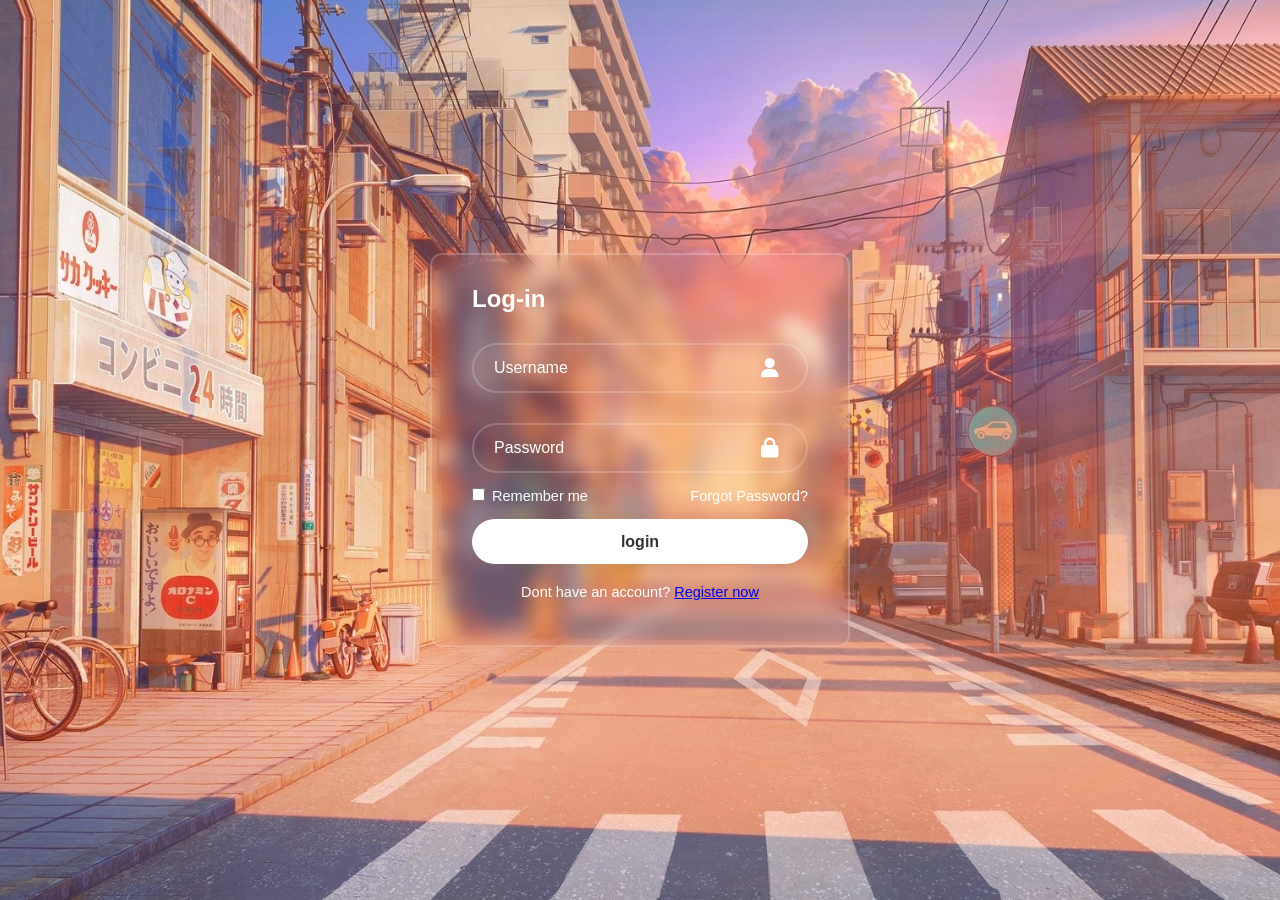
<file: index.html>
<!DOCTYPE html>
<html lang="en">
<head>
    <meta charset="UTF-8">
    <meta name="viewport" content="width=device-width, initial-scale=1.0">
    <link rel="stylesheet" href="/src/login.css">
    <link rel="stylesheet" href="https://cdnjs.cloudflare.com/ajax/libs/font-awesome/6.0.0-beta3/css/all.min.css">
    <link rel="stylesheet" href="https://unpkg.com/aos@2.3.1/dist/aos.css" />
    <link href='https://cdn.boxicons.com/fonts/brands/boxicons-brands.min.css' rel='stylesheet'>
    <title>Log-in form</title>
</head>
<body>

    <div class="wrapper">
        <div class="Log-in">
            <h2>Log-in</h2>
            <form onsubmit="loginRedirect(event)">
                <div class="input-box">
                    <span class="icon"><i class="fas fa-user"></i></span>
                    <input type="text" placeholder="Username" required>
                </div>
                <div class="input-box">
                    <span class="icon"><i class="fas fa-lock"></i></span>
                    <input type="password" placeholder="Password" required>
                </div>
                <div class="remember-forgot">
                    <label><input type="checkbox"> Remember me</label>
                    <a href="#">Forgot Password?</a>
                </div>
                <button type="submit" class="btn">login</button>
                <div class="register-link">
                    Dont have an account? <a href="#">Register now</a>
                </div>
            </form>
        </div>

    </div>

    <script src="/js/login.js"></script>
    
    
</body>
</html>
</file>
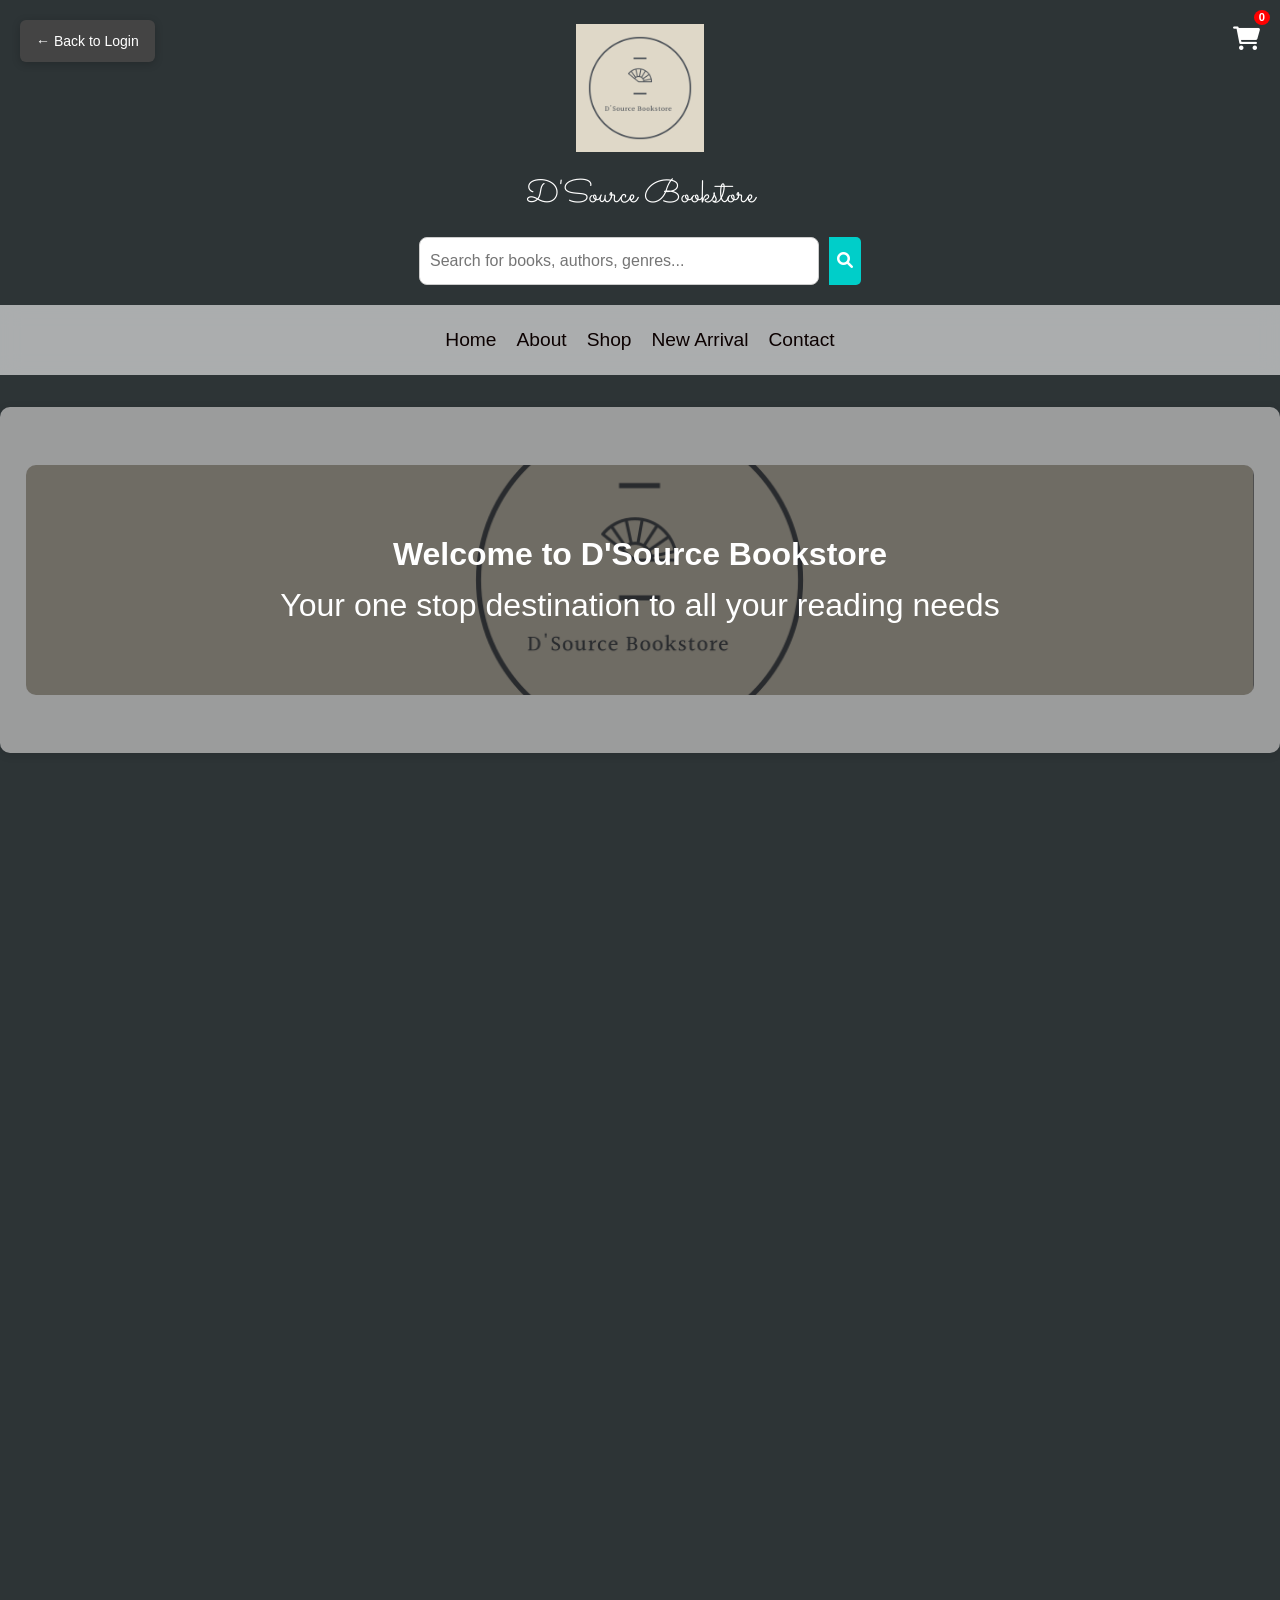
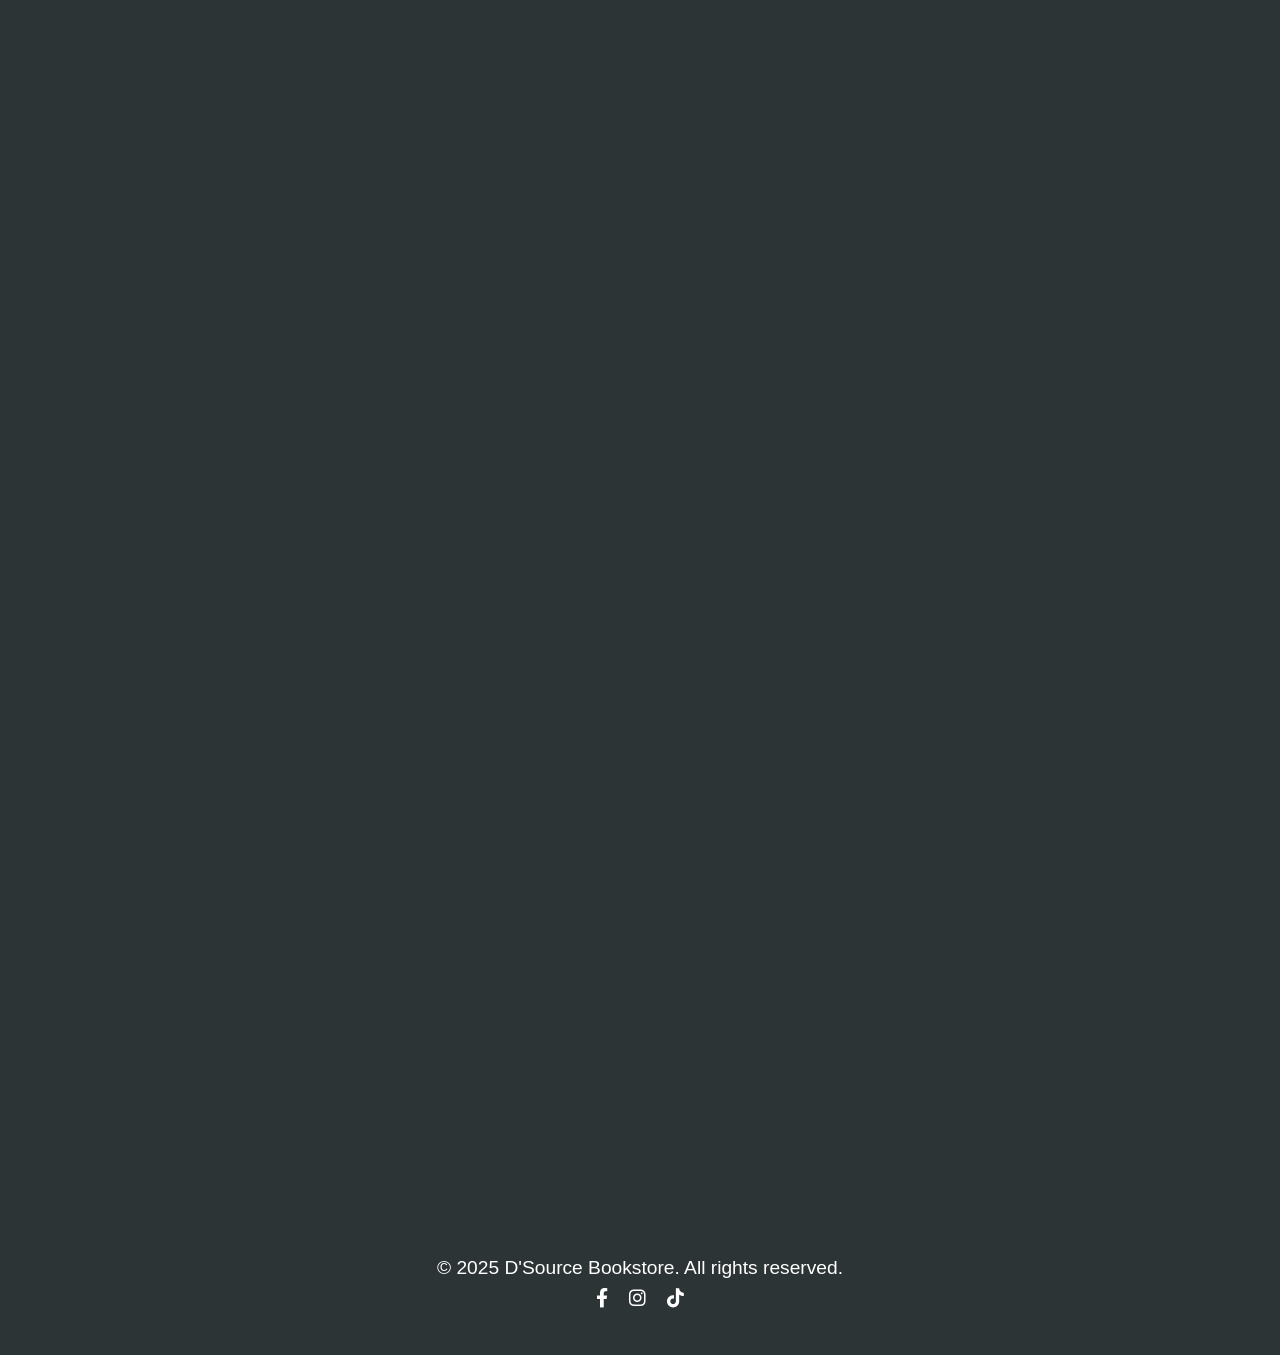
<file: home.html>
<!DOCTYPE html>
<html lang="en">
<head>
    <meta charset="UTF-8">
    <meta name="viewport" content="width=device-width, initial-scale=1.0">
    <link rel="stylesheet" href="/src/index.css">
    <link rel="stylesheet" href="https://cdnjs.cloudflare.com/ajax/libs/font-awesome/6.0.0-beta3/css/all.min.css">
    <link rel="stylesheet" href="https://unpkg.com/aos@2.3.1/dist/aos.css" />
    <link rel="preconnect" href="https://fonts.googleapis.com">
    <link rel="preconnect" href="https://fonts.gstatic.com" crossorigin>
    <link href="https://fonts.googleapis.com/css2?family=Sacramento&display=swap" rel="stylesheet">

    <title>E-commerce</title>

</head>
<body>
   

<header>

  <div class="menu-toggle" onclick="document.querySelector('.nav-bar').classList.toggle('active')">
  &#9776; <!-- hamburger icon -->
</div>

  <button onclick="goBackToLogin()" class="back-btn">← Back to Login</button>

<div class="logo">
    <img src="/images/logo.png" alt="logo">
    <h1>D'Source Bookstore</h1>
    <div class="Search">
    <input type="text" id="searchInput" placeholder="Search for books, authors, genres...">
    <button type="submit" onclick="searchBooks()">
        <i class="fas fa-search"></i>
    </button>
</div>

<div id="searchResults"></div>


    <div class="cart">
        <div class="cart-icon">
            <i class="fas fa-shopping-cart">
                <span class="cart-count">0</span>
            </i>
        </div>
    </div>



<nav class="nav-bar">
      <ul id="nav-links">
        <li><a href="#home">home</a></li>
        <li><a href="#about">about</a></li>
        <li><a href="#shop">shop</a></li>
        <li><a href="#new-arrival">new arrival</a></li>
        <li><a href="#contact">contact</a></li>
      </ul>
</nav>

<section id="home" data-aos="fade-up" class="container-hero">
    <div class="hero">
        <h2>Welcome to D'Source Bookstore</h2>
        <p>Your one stop destination to all your reading needs</p>
    </div>
</section>


        <section id="about"  data-aos="fade-up"  class="about-section">
          <div class="about-container">

            <div class="about-left" data-aos="fade-up">
                <h2>About us </h2>
          </div>
  
      <div class="about-right" data-aos="fade-up">
        <p>Welcome to D'Source Bookstore, we believe that books have the power to awaken the soul, expand the mind, and offer comfort through life’s deepest questions. Our collection is thoughtfully curated to guide readers on a journey through the mysteries of life, death, and the soul’s evolution.
          Founded by seekers for seekers, our mission is to create a sacred space for discovery whether you're exploring the meaning of existence, grieving a loss, or simply curious about the metaphysical. Each book we offer is a stepping stone on the path to greater self-awareness, healing, and spiritual insight.
          We are more than just a bookstore. We are a community of readers, thinkers, and soul travelers committed to exploring what lies beyond the physical and within the heart. Welcome to a place where words heal, inspire, and transcend. D'Source Bookstore Books that speak to the soul.</p>
      </div>
          </div>
        </section>

    <section id="shop" data-aos="fade-up">
            <h2>Shop</h2>
            <p>Explore our wide range of books</p>

<div class="book-grid">
  <div class="book-item" data-title="Book Title 1" data-price="99.9">
    <div class="book-image" style="background-image: url(/books/book1.jpg);"></div>
    <div class="book-info">
      <h3>The Book of Life</h3>
      <p>Author: Dr. Rajan Pandey</p>
      <p>Price: $99.9</p>
      <button class="add-to-cart">Add to Cart</button>
    </div>
  </div>

  <div class="book-item" data-title="Book Title 2" data-price="80">
    <div class="book-image" style="background-image: url(/books/book2.jpg);"></div>
    <div class="book-info">
      <h3>Build The Life You Want</h3>
      <p>Author: Arthur C. Brooks</p>
      <p>Price: $80</p>
      <button class="add-to-cart">Add to Cart</button>
    </div>
  </div>

  <div class="book-item" data-title="Book Title 3" data-price="80">
    <div class="book-image" style="background-image: url(/books/book3.jpg);"></div>
    <div class="book-info">
      <h3>The Power of Now</h3>
      <p>Author: Echkart Tolle</p>
      <p>Price: $80</p>
      <button class="add-to-cart">Add to Cart</button>
    </div>
  </div>

  <div class="book-item" data-title="Soul 1" data-price="99.9">
    <div class="book-image" style="background-image: url(/books/soul1.jpg);"></div>
    <div class="book-info">
      <h3>The Soul</h3>
      <p>Author: Paul Ham</p>
      <p>Price: $99.9</p>
      <button class="add-to-cart">Add to Cart</button>
    </div>
  </div>

  <div class="book-item" data-title="Soul 2" data-price="80">
    <div class="book-image" style="background-image: url(/books/soul2.jpg);"></div>
    <div class="book-info">
      <h3>The Books of Soul</h3>
      <p>Author: Mark Nepo</p>
      <p>Price: $80</p>
      <button class="add-to-cart">Add to Cart</button>
    </div>
  </div>

  <div class="book-item" data-title="Soul 3" data-price="80">
    <div class="book-image" style="background-image: url(/books/soul3.jpg);"></div>
    <div class="book-info">
      <h3>Journey of Souls</h3>
      <p>Author: Michael Newton</p>
      <p>Price: $80</p>
      <button class="add-to-cart">Add to Cart</button>
    </div>
  </div>

  <div class="book-item" data-title="Death 1" data-price="99.9">
    <div class="book-image" style="background-image: url(/books/death1.jpg);"></div>
    <div class="book-info">
      <h3>All The Living And The Dead</h3>
      <p>Author: Hayley Campbell</p>
      <p>Price: $99.9</p>
      <button class="add-to-cart">Add to Cart</button>
    </div>
  </div>

  <div class="book-item" data-title="Death 2" data-price="80">
    <div class="book-image" style="background-image: url(/books/death2.jpg);"></div>
    <div class="book-info">
      <h3>When Breath Comes Air</h3>
      <p>Author: Paul Kalanithi</p>
      <p>Price: $80</p>
      <button class="add-to-cart">Add to Cart</button>
    </div>
  </div>

  <div class="book-item" data-title="Death 3" data-price="80">
    <div class="book-image" style="background-image: url(/books/death3.jpg);"></div>
    <div class="book-info">
      <h3>Things I've Learn From Dying</h3>
      <p>Author: David R. Dow</p>
      <p>Price: $80</p>
      <button class="add-to-cart">Add to Cart</button>
    </div>
  </div>
</div>                  
    </section>


<section id="new-arrival" data-aos="fade-up">
            <h2>New Arrival</h2>
      <div class="book-grid">
        <div class="book-item" data-title="Book Title 1" data-price="99.9">
          <div class="book-image" style="background-image: url(/books/new1.jpg);"></div>
          <div class="book-info">
            <h3>The Denial of Death</h3>
            <p>Author: Ernest Becker</p>
            <p>Price: $99.9</p>
            <button class="add-to-cart">Add to Cart</button>
          </div>
        </div>

        <div class="book-item" data-title="Book Title 2" data-price="80">
          <div class="book-image" style="background-image: url(/books/new2.jpg);"></div>
          <div class="book-info">
            <h3>On Death and Dying</h3>
            <p>Author: Elizabeth Kiibler-Ross</p>
            <p>Price: $80</p>
            <button class="add-to-cart">Add to Cart</button>
          </div>
        </div>

        <div class="book-item" data-title="Book Title 3" data-price="80">
          <div class="book-image" style="background-image: url(/books/new3.jpg);"></div>
          <div class="book-info">
            <h3>The Good Death</h3>
            <p>Author: Ann Neumann</p>
            <p>Price: $80</p>
            <button class="add-to-cart">Add to Cart</button>
          </div>
        </div>

        <div class="book-item" data-title="Soul 1" data-price="99.9">
          <div class="book-image" style="background-image: url(/books/new4.jpg);"></div>
          <div class="book-info">
            <h3>Love Your Life</h3>
            <p>Author: Victoria Osteen</p>
            <p>Price: $99.9</p>
            <button class="add-to-cart">Add to Cart</button>
          </div>
        </div>

        <div class="book-item" data-title="Soul 2" data-price="80">
          <div class="book-image" style="background-image: url(/books/new5.jpg);"></div>
          <div class="book-info">
            <h3>The Meaning of Life</h3>
            <p>Author: Nathanael Garret Novosel</p>
            <p>Price: $80</p>
            <button class="add-to-cart">Add to Cart</button>
          </div>
        </div>

        <div class="book-item" data-title="Soul 3" data-price="80">
          <div class="book-image" style="background-image: url(/books/new6.jpg);"></div>
          <div class="book-info">
            <h3>The Book of Life</h3>
            <p>Author: Deborah Harkness</p>
            <p>Price: $80</p>
            <button class="add-to-cart">Add to Cart</button>
          </div>
        </div>
</section>

<section id="contact" data-aos="fade-up">
    <h2>Contact Us</h2>
    <form id="contact-form">
    <input type="hidden" name="subject" value="Contact Form Submission" />
    <label for="name">Name *</label>
    <input type="text" id="name" name="user_name" required autocomplete="name" />
    <label for="email">Email *</label>
    <input type="email" id="email" name="user_email" required autocomplete="email" />
    <label for="message">Message *</label>
    <textarea id="message" name="user_message" rows="6" required></textarea>
    <button type="submit" onclick="sendMail()">Send Message</button>
    <div class="form-message" id="form-message"></div>
</form>
</section>

<div class="footer">
    <p>&copy; 2025 D'Source Bookstore. All rights reserved.</p>
    <div class="social-icons">
        <a href="#"><i class="fab fa-facebook-f"></i></a>
        <a href="#"><i class="fab fa-instagram"></i></a>
        <a href="#"><i class="fab fa-tiktok"></i></a>

</div>
</header>


  <script src="https://unpkg.com/aos@2.3.1/dist/aos.js"></script>
          <script>
                  AOS.init();
        </script>

<div id="cart-modal" class="modal">
        <div class="modal-content">
        <span class="close-btn">&times;</span>
        <h2>Your Cart</h2>
        


</div>
</div>

    <script src="/js/cart.js" defer></script>
    <script src="/js/form.js" defer></script>
    <script src="/js/login.js" defer></script>
    <script src="/js/nav.js" defer></script>
    <script src="/js/search.js"></script>
    
</body>
</html>
</file>
<file: src/login.css>
*{
  margin: 0;
  padding: 0;
  box-sizing: border-box;
  font-family: "Poppins", sans-serif;
}
body{
  display: flex;
  justify-content: center;
  align-items: center;
  min-height: 100vh;
  background: url(/images/japan.jpg) no-repeat;
  background-size: cover;
  background-position: center;
}
.wrapper{
  width: 420px;
  background: transparent;
  border: 2px solid rgba(255, 255, 255, .2);
  backdrop-filter: blur(9px);
  color: #fff;
  border-radius: 12px;
  padding: 30px 40px;
}
.wrapper h1{
  font-size: 36px;
  text-align: center;
}
.wrapper .input-box{
  position: relative;
  width: 100%;
  height: 50px;
  
  margin: 30px 0;
}
.input-box input{
  width: 100%;
  height: 100%;
  background: transparent;
  border: none;
  outline: none;
  border: 2px solid rgba(255, 255, 255, .2);
  border-radius: 40px;
  font-size: 16px;
  color: #fff;
  padding: 20px 45px 20px 20px;
}
.input-box input::placeholder{
  color: #fff;
}
.input-box i{
  position: absolute;
  right: 20px;
  top: 30%;
  transform: translate(-50%);
  font-size: 20px;

}
.wrapper .remember-forgot{
  display: flex;
  justify-content: space-between;
  font-size: 14.5px;
  margin: -15px 0 15px;
}
.remember-forgot label input{
  accent-color: #fff;
  margin-right: 3px;

}
.remember-forgot a{
  color: #fff;
  text-decoration: none;

}
.remember-forgot a:hover{
  text-decoration: underline;
}
.wrapper .btn{
  width: 100%;
  height: 45px;
  background: #fff;
  border: none;
  outline: none;
  border-radius: 40px;
  box-shadow: 0 0 10px rgba(0, 0, 0, .1);
  cursor: pointer;
  font-size: 16px;
  color: #333;
  font-weight: 600;
}
.wrapper .register-link{
  font-size: 14.5px;
  text-align: center;
  margin: 20px 0 15px;

}
.register-link p a{
  color: #fff;
  text-decoration: none;
  font-weight: 600;
}
.register-link p a:hover{
  text-decoration: underline;
}
</file>
<file: src/index.css>
/* Base Reset and Global Styles */
* {
  margin: 0;
  padding: 0;
  box-sizing: border-box;
  font-family: 'Segoe UI', sans-serif;
}

html {
  scroll-behavior: smooth;
}

body, input, button, textarea {
  font-size: clamp(0.9rem, 1vw + 0.5rem, 1.2rem);
  line-height: 1.6;
}


body::before {
  content: "";
  position: fixed;
  top: 0; left: 0;
  width: 100vw;
  height: 100vh;
  background: rgba(0, 0, 0, 0.3);
  z-index: -1;
}

button, a, .book-item, .nav-bar, .modal-content {
  transition: all 0.3s ease;
}

/* Container */
.container {
  max-width: 1200px;
  margin: auto;
  padding: clamp(1rem, 2vw, 2rem);
}

/* Header */
header {
  background: #2d3436;
  color: black;
  padding: clamp(1rem, 2vw, 1.5rem) 0;
  text-align: center;
  position: relative;
}

.logo img {
  max-width: 10%;
  height: auto;
}

.logo h1 {
  color: #ffffff;
  margin: 0.5rem 0;
  font-size: clamp(1.5rem, 4vw, 2rem);
  font-family: "Sacramento", cursive;
  font-weight: 400;
  font-style: normal;
}

/* Cart */
.cart {
  position: absolute;
  top: 20px;
  right: 20px;
  text-align: right;
  color: #fff;
}

.cart-icon {
  position: relative;
  font-size: 1.5rem;
}

.cart-count {
  position: absolute;
  top: -10px;
  right: -10px;
  background: red;
  color: white;
  font-size: 0.7rem;
  border-radius: 50%;
  padding: 2px 5px;
}
 .nav-bar {
  position: sticky;
  top: 0;
  z-index: 1000;
  background-color: rgba(255, 255, 255, 0.6);
  backdrop-filter: blur(10px);
  -webkit-backdrop-filter: blur(10px);
  padding: 20px 0;
}

.nav-bar.scrolled {
  background-color: #ffffff;
  box-shadow: 0 2px 10px rgba(0, 0, 0, 0.2);
  padding: 10px 0;
}

.nav-bar ul {
  list-style: none;
  display: flex;
  justify-content: center;
  gap: 20px;
}

/* Nav Bar */
.nav-bar a {
  position: relative;
  color: rgb(12, 1, 1);
  text-decoration: none;
  text-transform: capitalize;
  padding: 5px 0;
  transition: color 0.3s ease;
}

.nav-bar a::after {
  content: '';
  position: absolute;
  left: 0;
  bottom: 0;
  height: 2px;
  width: 0;
  background-color: #00cec9;
  transition: width 0.3s ease;
}

.nav-bar a:hover {
  color: #00cec9;
}

.nav-bar a:hover::after {
  width: 100%;
}
/* Mobile Nav Toggle */
.menu-toggle {
  display: none;
  font-size: 1.5rem;
  cursor: pointer;
  text-align: right;
  margin: 0 1rem;
}

/* Search */
.Search {
  margin-top: 1rem;
  display: flex;
  flex-wrap: wrap;
  justify-content: center;
  gap: 10px;
}

.Search input {
  padding: 0.5rem;
  width: 250px;
  border: none;
  border-radius: 5px 0 0 5px;
}

.Search button {
  padding: 0.5rem;
  border: none;
  background: #00cec9;
  color: white;
  border-radius: 0 5px 5px 0;
  cursor: pointer;
}

.Search i {
  font-size: 1rem;
}

/* Hero */
.hero {
  background: linear-gradient(rgba(0,0,0,0.5), rgba(0,0,0,0.5)), url('/images/horizontal.png') no-repeat center center/cover;
  color: white;
  padding: clamp(2rem, 5vw, 4rem);
  text-align: center;
  border-radius: 10px;
  margin: 2rem 0;
}

.hero h1, .hero h2, .hero p {
  font-size: clamp(1rem, 2vw + 1rem, 2rem);
}

/* Sections */
section, .shop, .home, .contact {
  margin: 2rem 0;
  padding: clamp(1rem, 2vw, 2rem);
  background: rgba(224, 221, 221, 0.616);
  border-radius: 10px;
  box-shadow: 0 2px 10px rgba(0,0,0,0.1);
}

/* Books Grid */
.home {
  text-align: center;
}

.home h2 {
  margin-bottom: 1rem;
}

.book-grid {
  display: grid;
  grid-template-columns: repeat(auto-fit, minmax(250px, 1fr));
  gap: 2rem;
  justify-content: center;
  justify-items: center;
  align-items: stretch;
}

.book-item {
  background: white;
  border-radius: 10px;
  overflow: hidden;
  box-shadow: 0 5px 15px rgba(0, 0, 0, 0.1);
  width: 100%;
}

.book-item:hover {
  transform: translateY(-5px);
}

.book-image {
  width: 100%;
  height: auto;
  aspect-ratio: 4 / 3;
  background-size: contain;
  background-repeat: no-repeat;
  background-position: center;
  object-fit: cover;
}

.book-info {
  padding: 1rem;
  text-align: center;
}

.book-info h3 {
  margin-bottom: 0.5rem;
  background-color: rgba(0, 0, 0, 0.6);
  padding: 5px;
  border-radius: 5px;
}

.book-info p {
  background-color: rgba(0, 0, 0, 0.5);
  margin: 2px 0;
  padding: 4px;
  font-size: clamp(0.8rem, 1vw, 1rem);
  border-radius: 5px;
}

.book-info button.add-to-cart {
  margin-top: 0.5rem;
  padding: 0.5rem 1rem;
  background-color: #0984e3;
  color: white;
  border: none;
  border-radius: 5px;
  cursor: pointer;
}

.book-info button.add-to-cart:hover {
  background-color: #74b9ff;
}

/* Contact */
#contact-form input,
#contact-form textarea {
  display: block;
  width: 100%;
  margin: 0.5rem 0;
  padding: 0.7rem;
  border: 1px solid #ccc;
  border-radius: 5px;
}

#contact-form button {
  background: #0984e3;
  color: white;
  padding: 0.7rem 1.5rem;
  border: none;
  border-radius: 5px;
  cursor: pointer;
}

#contact-form button:hover {
  background: #74b9ff;
}

/* Footer */
.footer {
  text-align: center;
  padding: 1rem;
  background: #2d3436;
  color: white;
  margin-top: 2rem;
  border-radius: 10px;
}

.social-icons a {
  color: white;
  margin: 0 0.5rem;
  text-decoration: none;
  font-size: 1.2rem;
}

/* Modal */
.modal {
  display: none;
  position: fixed;
  z-index: 2000;
  left: 0;
  top: 0;
  width: 100%;
  height: 100%;
  overflow: auto;
  background-color: rgba(0, 0, 0, 0.7); 
  opacity: 0;
  pointer-events: none;
  transition: opacity 0.3s ease;
}

.modal.show {
  opacity: 1;
  pointer-events: auto;
}

.modal-content {
  background-color: #222;
  margin: 10% auto;
  padding: 20px;
  border-radius: 10px;
  width: 90%;
  max-width: 500px;
  color: white;
  box-shadow: 0 5px 15px rgba(0,0,0,0.5);
  transform: scale(0.95);
}

.modal.show .modal-content {
  transform: scale(1);
}

.close-btn {
  color: white;
  float: right;
  font-size: 28px;
  font-weight: bold;
  cursor: pointer;
}

.close-btn:hover {
  color: #ff5555;
}

.cart-row {
  margin-bottom: 1rem;
  text-align: left;
}

.cart-row button {
  margin-left: 5px;
  padding: 2px 5px;
  cursor: pointer;
  border: none;
  background-color: #00cec9;
  color: rgb(17, 2, 2);
  border-radius: 3px;
}

.cart-row button:hover {
  background-color: #0984e3;
}

/* About Section */
.about-section {
  padding: 50px 20px;
  background-color: #f9f9f9;
}

.about-container {
  display: flex;
  align-items: flex-start;
  justify-content: space-between;
  max-width: 1200px;
  margin: auto;
  flex-wrap: wrap;
  gap: 40px;
}

.about-left {
  flex: 1;
  min-width: 250px;
}

.about-left h2 {
  font-size: clamp(1.5rem, 5vw, 2.5rem);
  color: #333;
}

.about-right {
  flex: 2;
  min-width: 300px;
}

.about-right p {
  font-size: clamp(0.9rem, 1vw + 0.3rem, 1.1rem);
  line-height: 1.8;
  color: #444;
}

/* Media Queries */
@media (max-width: 768px) {
  .menu-toggle {
    display: block;
  }

  .nav-bar ul {
    display: none;
    flex-direction: column;
    align-items: center;
    gap: 10px;
  }

  .nav-bar.active ul {
    display: flex;
  }

  .logo h1 {
    font-size: 1.5rem;
  }

  .Search input {
    width: 100%;
    margin-bottom: 10px;
  }

  .Search {
    flex-direction: column;
    align-items: center;
  }

  .hero {
    padding: 2rem 1rem;
  }

  .cart {
    position: static;
    margin-top: 1rem;
  }

  .about-container {
    flex-direction: column;
    gap: 20px;
  }

  .about-left, .about-right {
    width: 100%;
  }
}

@media (max-width: 480px) {
  .modal-content {
    width: 95%;
    margin: 20% auto;
    padding: 1rem;
  }

  .hero h1, .hero h2, .hero p {
    font-size: clamp(1rem, 4vw, 1.5rem);
  }

  .book-item {
    width: 100%;
  }
}

    @media (max-width: 768px) {
      .nav-bar ul {
        flex-direction: column;
        background-color: #fff;
        position: absolute;
        top: 70px;
        left: 0;
        width: 100%;
        display: none;
        padding: 1rem 0;
      }
      .nav-bar.active ul {
        display: flex;
      }
      .menu-toggle {
        display: block;
      }
      .logo {
        text-align: center;
      }
      .Search {
        flex-direction: column;
        align-items: center;
      }
      .book-grid {
        grid-template-columns: 1fr;
      }
      .hero h2,
      .hero p,
      .logo h1 {
        font-size: 1.2rem;
      }
    }

    @media (max-width: 480px) {
      .book-info h3,
      .book-info p {
        font-size: 0.9rem;
      }
      .book-info button {
        font-size: 0.9rem;
        padding: 0.4rem 0.8rem;
      }
      .cart-icon {
        font-size: 1.2rem;
      }
    }

 
.back-btn {
  position: fixed;
  top: 20px;
  left: 20px;
  background-color: #444;
  color: #fff;
  padding: 10px 16px;
  border: none;
  border-radius: 6px;
  cursor: pointer;
  font-size: 14px;
  z-index: 1000;
  box-shadow: 0 2px 8px rgba(0,0,0,0.2);
  transition: background 0.3s;
}

.back-btn:hover {
  background-color: #222;
}

.Search {
    display: flex;
    justify-content: center;
    margin-bottom: 20px;
}

#searchInput {
    padding: 10px;
    width: 100%;
    max-width: 400px;
    font-size: 16px;
    border: 1px solid #ccc;
    border-radius: 8px;
}

#searchResults .book-result {
    border: 1px solid #ddd;
    padding: 15px;
    margin: 10px auto;
    max-width: 500px;
    border-radius: 6px;
    background-color: #f9f9f9;
}
</file>
